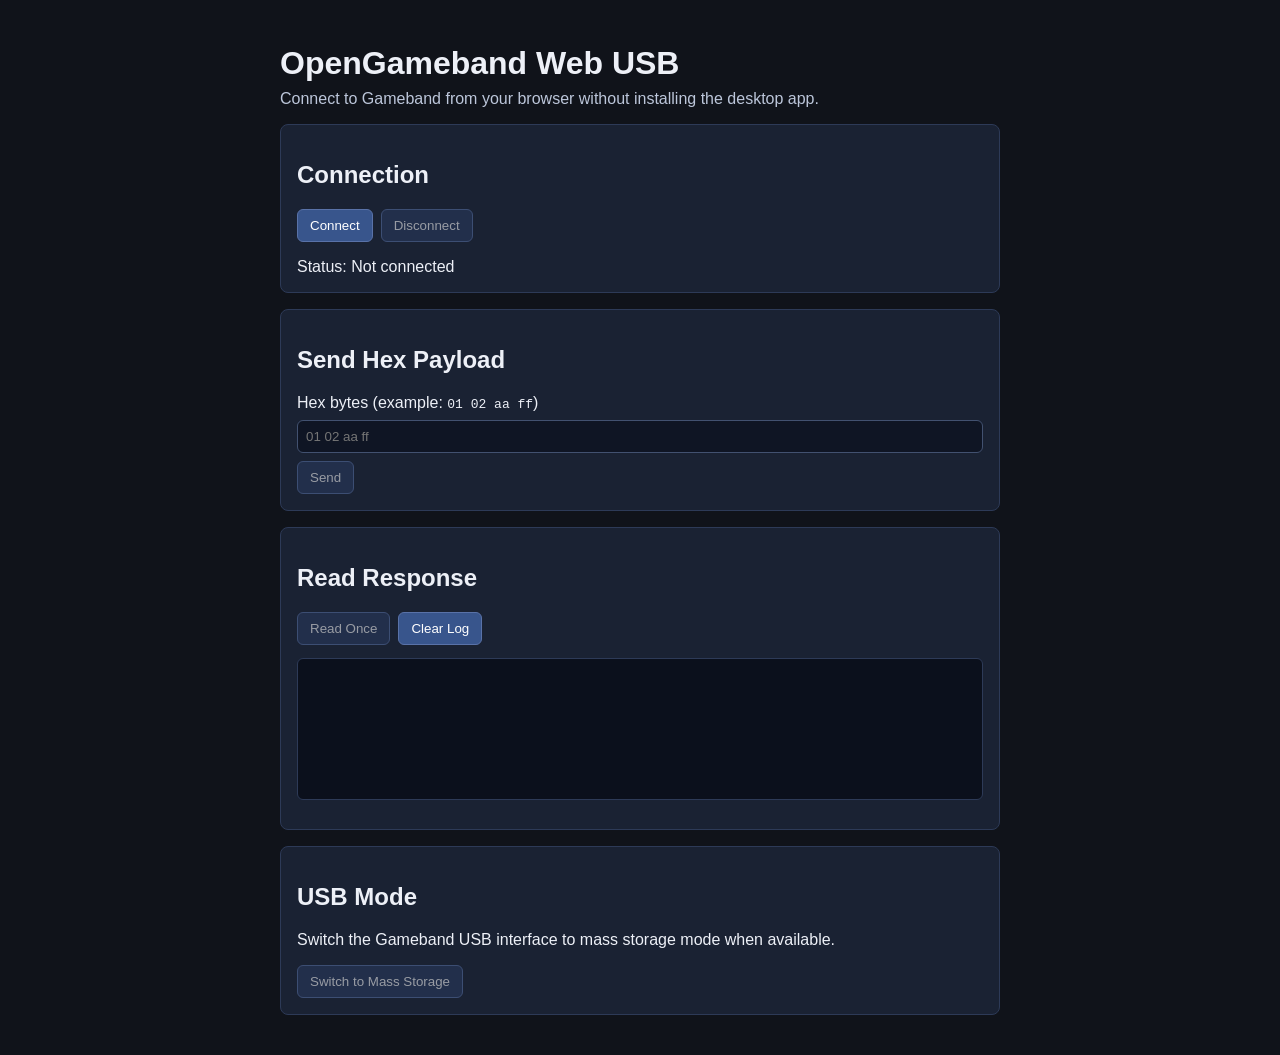
<file: index.html>
<!doctype html>
<html lang="en">
<head>
    <meta charset="UTF-8">
    <meta http-equiv="refresh" content="0; url=web/">
    <meta name="viewport" content="width=device-width, initial-scale=1.0">
    <title>OpenGameband</title>
    <script>
        window.location.replace("web/");
    </script>
</head>
<body>
<p>Redirecting to <a href="web/">OpenGameband Web USB</a>...</p>
</body>
</html>
</file>
<file: web/styles.css>
body {
    margin: 0;
    font-family: Arial, sans-serif;
    background: #10131a;
    color: #edf0f7;
}

.app {
    max-width: 720px;
    margin: 0 auto;
    padding: 24px;
}

h1 {
    margin-bottom: 8px;
}

.subtitle {
    margin-top: 0;
    color: #bcc6da;
}

.card {
    background: #1a2233;
    border: 1px solid #2d3a57;
    border-radius: 8px;
    padding: 16px;
    margin-bottom: 16px;
}

.actions {
    display: flex;
    gap: 8px;
    flex-wrap: wrap;
}

button {
    border: 1px solid #5972a8;
    background: #38558c;
    color: white;
    border-radius: 6px;
    padding: 8px 12px;
    cursor: pointer;
}

button:hover {
    background: #4365a8;
}

button:disabled {
    opacity: 0.55;
    cursor: not-allowed;
    background: #2a3b60;
}

input {
    width: 100%;
    box-sizing: border-box;
    border: 1px solid #425170;
    border-radius: 6px;
    background: #0f1524;
    color: #edf0f7;
    padding: 8px;
    margin: 8px 0;
}

.status {
    margin-bottom: 0;
}

.log {
    background: #0b101c;
    border: 1px solid #2d3a57;
    border-radius: 6px;
    min-height: 120px;
    padding: 10px;
    overflow: auto;
    white-space: pre-wrap;
}
</file>
